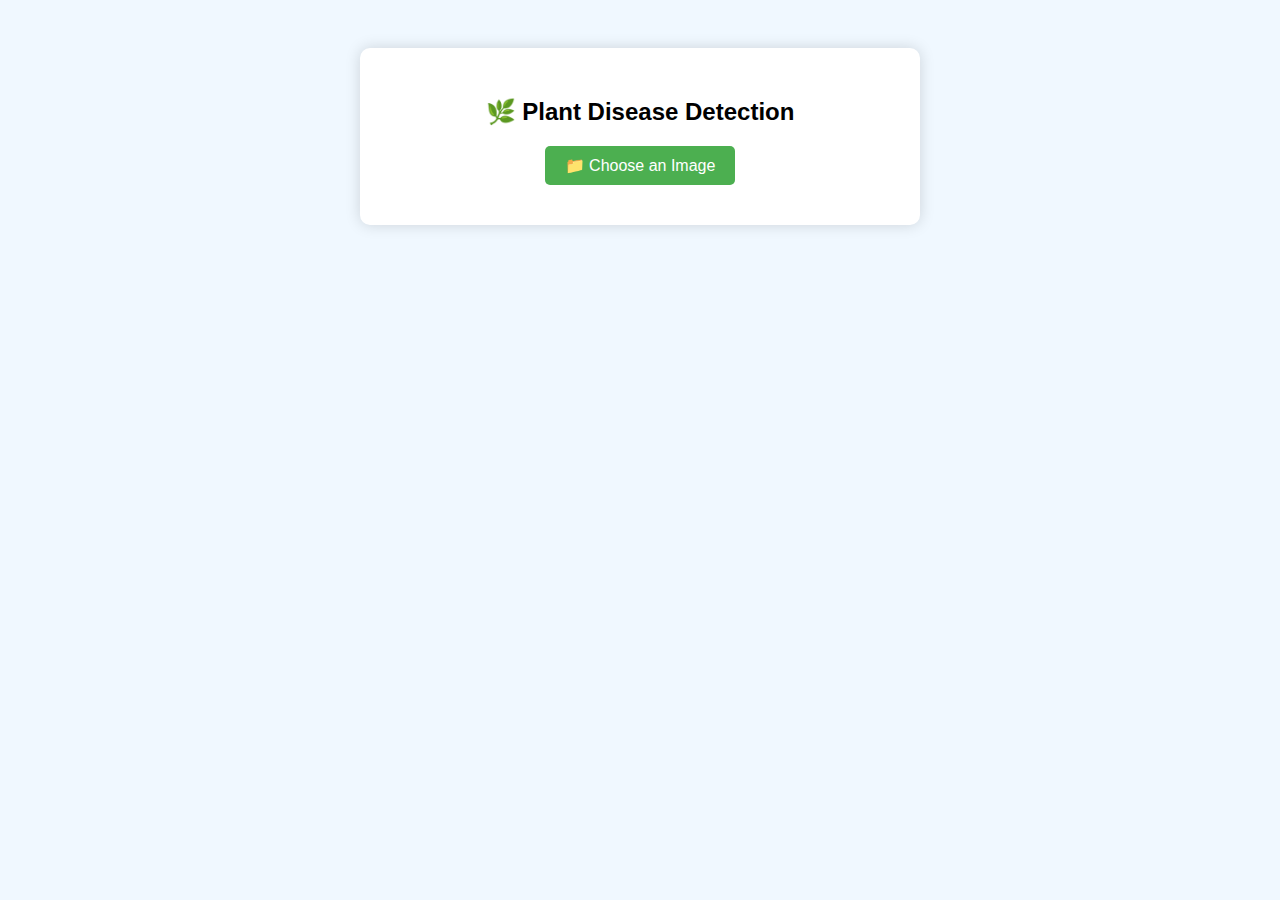
<file: DiseaseNew/templates/index.html>
<!DOCTYPE html>
<html lang="en">
<head>
    <meta charset="UTF-8">
    <meta name="viewport" content="width=device-width, initial-scale=1.0">
    <title>Plant Disease Detection</title>
    <style>
        body {
            font-family: Arial, sans-serif;
            text-align: center;
            background-color: #f0f8ff;
            padding: 40px;
        }
        .container {
            max-width: 500px;
            margin: auto;
            background: #ffffff;
            padding: 30px;
            border-radius: 10px;
            box-shadow: 0px 0px 15px rgba(0, 0, 0, 0.15);
        }
        h2 {
            margin-bottom: 20px;
        }
        input[type="file"] {
            display: none;
        }
        .file-label {
            display: inline-block;
            background: #4CAF50;
            color: white;
            padding: 10px 20px;
            border-radius: 5px;
            cursor: pointer;
            margin-bottom: 10px;
        }
        #preview {
            display: none;
            width: 100%;
            max-height: 300px;
            margin-top: 15px;
            border-radius: 5px;
            object-fit: cover;
        }
        .btn {
            background: #007BFF;
            color: white;
            padding: 10px 20px;
            border: none;
            margin-top: 15px;
            border-radius: 5px;
            cursor: pointer;
            display: none;
        }
        .loading {
            display: none;
            color: #FF8C00;
            font-weight: bold;
            margin-top: 10px;
        }
        .result {
            display: none;
            font-size: 18px;
            margin-top: 15px;
            font-weight: bold;
            color: #2e8b57;
        }
    </style>
</head>
<body>
    <div class="container">
        <h2>🌿 Plant Disease Detection</h2>

        <form id="upload-form" enctype="multipart/form-data">
            <label for="file-input" class="file-label">📁 Choose an Image</label>
            <input id="file-input" type="file" name="image" accept="image/*" required>
            <img id="preview" alt="Image preview">
            <button type="submit" id="submit-btn" class="btn">🔍 Predict</button>
        </form>

        <div class="loading" id="loading">🔄 Predicting disease...</div>
        <div class="result" id="result"></div>
    </div>

    <script>
        const fileInput = document.getElementById('file-input');
        const preview = document.getElementById('preview');
        const submitBtn = document.getElementById('submit-btn');
        const loading = document.getElementById('loading');
        const result = document.getElementById('result');

        fileInput.addEventListener('change', function(event) {
            const file = event.target.files[0];
            if (file) {
                const reader = new FileReader();
                reader.onload = function(e) {
                    preview.src = e.target.result;
                    preview.style.display = 'block';
                    submitBtn.style.display = 'inline-block';
                };
                reader.readAsDataURL(file);
            }
        });

        document.getElementById('upload-form').addEventListener('submit', function(event) {
            event.preventDefault();
            const formData = new FormData();
            formData.append("image", fileInput.files[0]);

            loading.style.display = "block";
            result.style.display = "none";

            fetch("/plantdisease/predict", {
                method: "POST",
                body: formData
            })
            .then(response => response.json())
            .then(data => {
                loading.style.display = "none";
                result.textContent = "🌱 Prediction: " + data.prediction;
                result.style.display = "block";
            })
            .catch(error => {
                loading.style.display = "none";
                result.textContent = "❌ Error: " + error.message;
                result.style.color = "red";
                result.style.display = "block";
            });
        });
    </script>
</body>
</html>
</file>
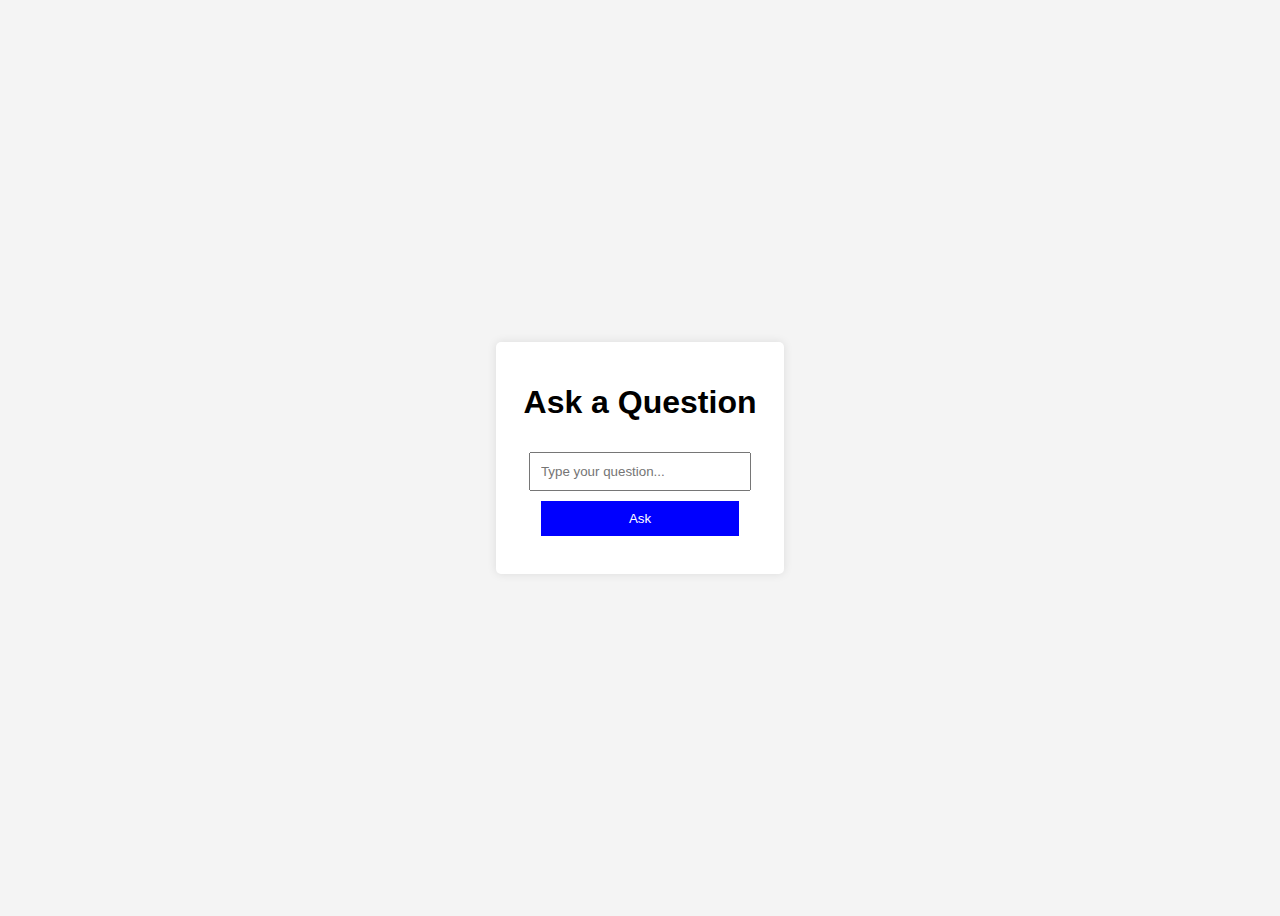
<file: templates/Chatbot/index.html>
<!-- <!DOCTYPE html>
<html lang="en">
<head>
    <meta charset="UTF-8">
    <meta name="viewport" content="width=device-width, initial-scale=1.0">
    <title>Chatbot</title>
    <style>
        body {
    font-family: Arial, sans-serif;
    display: flex;
    justify-content: center;
    align-items: center;
    height: 100vh;
    background-color: #f4f4f4;
}
.container {
    text-align: center;
    background: white;
    padding: 20px;
    border-radius: 5px;
    box-shadow: 0px 0px 10px rgba(0, 0, 0, 0.1);
}
input, button {
    padding: 10px;
    margin-top: 10px;
    width: 80%;
}
button {
    cursor: pointer;
    background: blue;
    color: white;
    border: none;
}
p {
    font-size: 18px;
    margin-top: 10px;
}

    </style>
</head>
<body>
    <div class="container">
        <h1>Ask a Question</h1>
        <input type="text" id="userQuestion" placeholder="Type your question...">
        <button onclick="askQuestion()">Ask</button>
        <p id="response"></p>
    </div>
    <script >
        async function askQuestion() {
    const question = document.getElementById("userQuestion").value;

    if (!question) {
        alert("Please enter a question!");
        return;
    }

    const response = await fetch("http://127.0.0.1:5000/chatbot/predict", {
        method: "POST",
        headers: {
            "Content-Type": "application/json"
        },
        body: JSON.stringify({ question: question })
    });

    const data = await response.json();
    document.getElementById("response").innerText = "Answer: " + data.answer;

}

    </script>
</body>
</html> -->

<!DOCTYPE html>
<html lang="en">
<head>
    <meta charset="UTF-8">
    <title>Chatbot</title>
    <style>
        body {
            font-family: Arial, sans-serif;
            display: flex;
            justify-content: center;
            align-items: center;
            height: 100vh;
            background-color: #f4f4f4;
        }
        .container {
            text-align: center;
            background: white;
            padding: 20px;
            border-radius: 5px;
            box-shadow: 0px 0px 10px rgba(0, 0, 0, 0.1);
        }
        input, button {
            padding: 10px;
            margin-top: 10px;
            width: 80%;
        }
        button {
            cursor: pointer;
            background: blue;
            color: white;
            border: none;
        }
        p {
            font-size: 18px;
            margin-top: 10px;
        }
    </style>
</head>
<body>
    <div class="container">
        <h1>Ask a Question</h1>
        <input type="text" id="userQuestion" placeholder="Type your question...">
        <button onclick="askQuestion()">Ask</button>
        <p id="response"></p>
    </div>

    <script>
        async function askQuestion() {
            const question = document.getElementById("userQuestion").value;

            if (!question) {
                alert("Please enter a question!");
                return;
            }

            const response = await fetch("/chatbot/predict", {
                method: "POST",
                headers: { "Content-Type": "application/json" },
                body: JSON.stringify({ question: question })
            });

            const data = await response.json();
            document.getElementById("response").innerText = "Answer: " + data.answer;
        }
    </script>
</body>
</html>
</file>
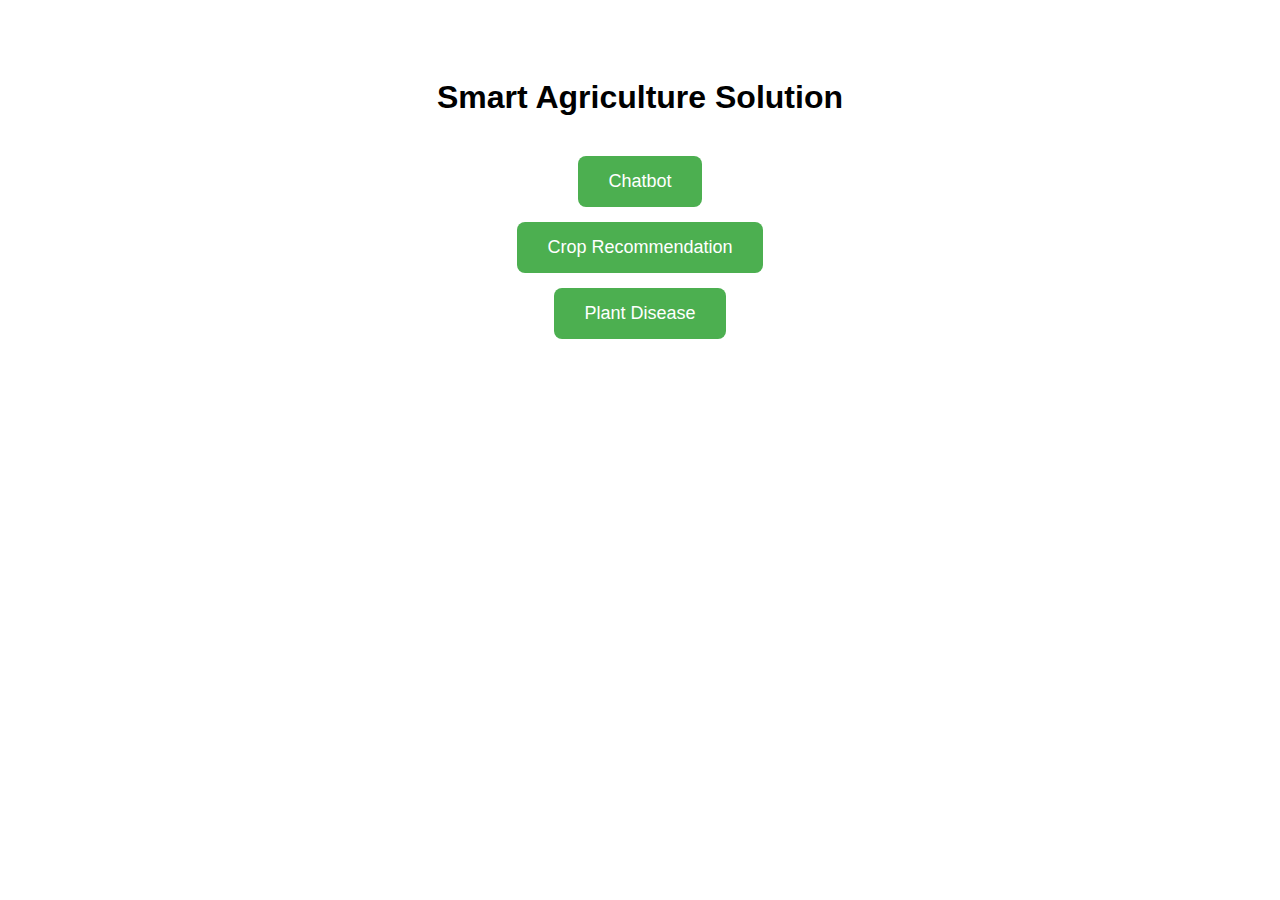
<file: templates/home.html>
<!DOCTYPE html>
<html lang="en">
<head>
    <meta charset="UTF-8">
    <title>Unified Flask App</title>
    <style>
        body {
            font-family: Arial, sans-serif;
            text-align: center;
            padding-top: 50px;
        }
        h1 {
            margin-bottom: 40px;
        }
        .button-container {
            display: flex;
            flex-direction: column;
            align-items: center;
            gap: 15px;
        }
        a.button {
            padding: 15px 30px;
            background-color: #4CAF50;
            color: white;
            text-decoration: none;
            font-size: 18px;
            border-radius: 8px;
            transition: background-color 0.3s ease;
        }
        a.button:hover {
            background-color: #45a049;
        }
    </style>
</head>
<body>
    <h1>Smart Agriculture Solution</h1>
    <div class="button-container">
        <a class="button" href="/chatbot">Chatbot</a>
        <a class="button" href="/croprecommend">Crop Recommendation</a>
        <!-- <a class="button" href="/cropyield">Crop Yield</a> -->
        <a class="button" href="/plantdisease">Plant Disease</a>
        <!-- <a class="button" href="/fertilizer">Fertilizer Recommendation</a> -->

    </div>
</body>
</html>
</file>
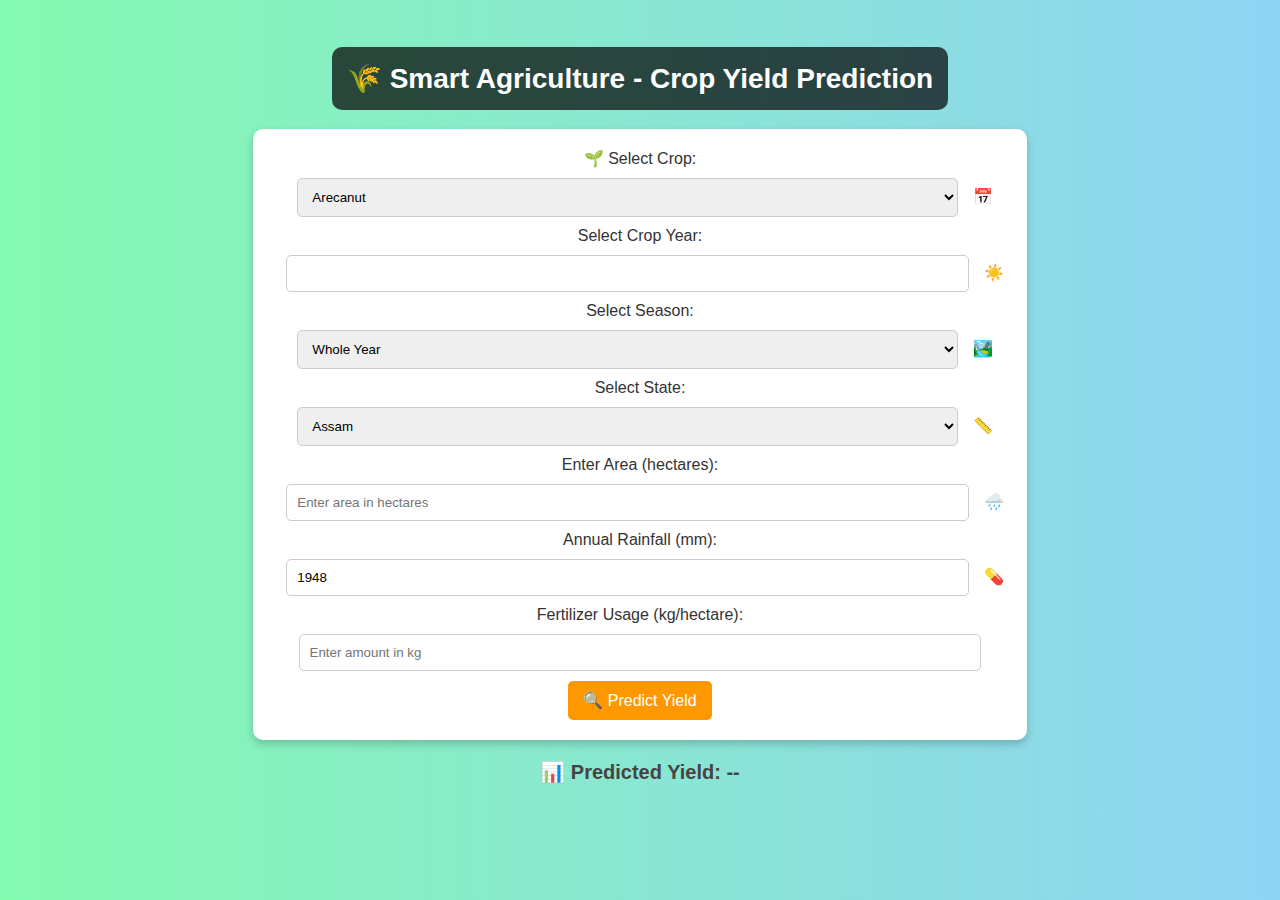
<file: CropYield/templates/cy.html>
<!DOCTYPE html>
<html lang="en">
<head>
    <meta charset="UTF-8">
    <meta name="viewport" content="width=device-width, initial-scale=1.0">
    <title>🌾 Smart Agriculture - Crop Yield Prediction</title>
    <style>
        body {
            background: linear-gradient(to right, #84fab0, #8fd3f4);
            font-family: Arial, sans-serif;
            text-align: center;
            color: #333;
            padding: 20px;
        }
        h1 {
            font-size: 28px;
            color: #fff;
            background: rgba(0, 0, 0, 0.7);
            padding: 15px;
            border-radius: 10px;
            display: inline-block;
        }
        form {
            background: white;
            padding: 20px;
            border-radius: 10px;
            box-shadow: 0px 4px 8px rgba(0, 0, 0, 0.2);
            width: 60%;
            margin: auto;
        }
        select, input {
            width: 90%;
            padding: 10px;
            margin: 10px;
            border: 1px solid #ccc;
            border-radius: 5px;
        }
        button {
            background-color: #ff9800;
            color: white;
            padding: 10px 15px;
            border: none;
            border-radius: 5px;
            font-size: 16px;
            cursor: pointer;
        }
        button:hover {
            background-color: #e68900;
        }
        .result {
            margin-top: 20px;
            font-size: 20px;
            font-weight: bold;
            color: #444;
        }
    </style>
</head>
<body>
    <h1>🌾 Smart Agriculture - Crop Yield Prediction</h1>
    <br>

    <form id="predictForm">
        <label for="crop">🌱 Select Crop:</label>
        <select id="crop" name="crop" required>
            <option value="Arecanut">Arecanut</option>
            <option value="Arhar/Tur">Arhar/Tur</option>
            <option value="Castor seed">Castor seed</option>
            <option value="Coconut">Coconut</option>
            <option value="Cotton(lint)">Cotton(lint)</option>
            <option value="Dry chillies">Dry chillies</option>
            <option value="Gram">Gram</option>
            <option value="Jute">Jute</option>
            <option value="Linseed">Linseed</option>
            <option value="Maize">Maize</option>
            <option value="Mesta">Mesta</option>
            <option value="Niger seed">Niger seed</option>
            <option value="Onion">Onion</option>
            <option value="Other Rabi pulses">Other Rabi pulses</option>
            <option value="Potato">Potato</option>
            <option value="Rapeseed & Mustard">Rapeseed & Mustard</option>
            <option value="Rice">Rice</option>
            <option value="Sesamum">Sesamum</option>
            <option value="Small millets">Small millets</option>
            <option value="Sugarcane">Sugarcane</option>
            <option value="Sweet potato">Sweet potato</option>
            <option value="Tapioca">Tapioca</option>
            <option value="Tobacco">Tobacco</option>
            <option value="Turmeric">Turmeric</option>
            <option value="Wheat">Wheat</option>
            <option value="Bajra">Bajra</option>
            <option value="Black pepper">Black pepper</option>
            <option value="Cardamom">Cardamom</option>
            <option value="Coriander">Coriander</option>
            <option value="Garlic">Garlic</option>
            <option value="Ginger">Ginger</option>
            <option value="Groundnut">Groundnut</option>
            <option value="Horse-gram">Horse-gram</option>
            <option value="Jowar">Jowar</option>
            <option value="Ragi">Ragi</option>
            <option value="Cashewnut">Cashewnut</option>
            <option value="Banana">Banana</option>
            <option value="Soyabean">Soyabean</option>
            <option value="Barley">Barley</option>
            <option value="Khesari">Khesari</option>
            <option value="Masoor">Masoor</option>
            <option value="Moong(Green Gram)">Moong(Green Gram)</option>
            <option value="Other Kharif pulses">Other Kharif pulses</option>
            <option value="Safflower">Safflower</option>
            <option value="Sannhamp">Sannhamp</option>
            <option value="Sunflower">Sunflower</option>
            <option value="Urad">Urad</option>
            <option value="Peas & beans (Pulses)">Peas & beans (Pulses)</option>
            <option value="Other oilseeds">Other oilseeds</option>
            <option value="Other Cereals">Other Cereals</option>
            <option value="Cowpea(Lobia)">Cowpea(Lobia)</option>
            <option value="Oilseeds total">Oilseeds total</option>
            <option value="Guar seed">Guar seed</option>
            <option value="Other Summer Pulses">Other Summer Pulses</option>
            <option value="Moth">Moth</option>
            <!-- Add more crops -->
        </select>

        <label for="crop_year">📅 Select Crop Year:</label>
        <input type="number" id="crop_year" name="crop_year" min="1997" max="2025" required>

        <label for="season">☀️ Select Season:</label>
        <select id="season" name="season" required>
            <option value="Whole Year">Whole Year</option>
            <option value="Kharif">Kharif</option>
            <option value="Rabi">Rabi</option>
            <option value="Autumn">Autumn</option>
            <option value="Summer">Summer</option>
            <option value="Winter">Winter</option>
        </select>

        <label for="state">🏞️ Select State:</label>
        <select id="state" name="state" required>
            <option value="Assam">Assam</option>
            <option value="Karnataka">Karnataka</option>
            <option value="Kerala">Kerala</option>
            <option value="Meghalaya">Meghalaya</option>
            <option value="West Bengal">West Bengal</option>
            <option value="Puducherry">Puducherry</option>
            <option value="Goa">Goa</option>
            <option value="Andhra Pradesh">Andhra Pradesh</option>
            <option value="Tamil Nadu">Tamil Nadu</option>
            <option value="Odisha">Odisha</option>
            <option value="Bihar">Bihar</option>
            <option value="Gujarat">Gujarat</option>
            <option value="Madhya Pradesh">Madhya Pradesh</option>
            <option value="Maharashtra">Maharashtra</option>
            <option value="Mizoram">Mizoram</option>
            <option value="Punjab">Punjab</option>
            <option value="Uttar Pradesh">Uttar Pradesh</option>
            <option value="Haryana">Haryana</option>
            <option value="Himachal Pradesh">Himachal Pradesh</option>
            <option value="Tripura">Tripura</option>
            <option value="Nagaland">Nagaland</option>
            <option value="Chhattisgarh">Chhattisgarh</option>
            <option value="Uttarakhand">Uttarakhand</option>
            <option value="Jharkhand">Jharkhand</option>
            <option value="Delhi">Delhi</option>
            <option value="Manipur">Manipur</option>
            <option value="Jammu and Kashmir">Jammu and Kashmir</option>
            <option value="Telangana">Telangana</option>
            <option value="Arunachal Pradesh">Arunachal Pradesh</option>
            <option value="Sikkim">Sikkim</option>
            <!-- Add more states -->
        </select>

        <label for="area">📏 Enter Area (hectares):</label>
        <input type="number" id="area" name="area" placeholder="Enter area in hectares" required>

        <label for="rainfall">🌧️ Annual Rainfall (mm):</label>
        <input type="number" id="rainfall" name="rainfall" placeholder="Auto-fetched" readonly>

        <label for="fertilizer">💊 Fertilizer Usage (kg/hectare):</label>
        <input type="number" id="fertilizer" name="fertilizer" placeholder="Enter amount in kg" required>

        <button type="button" onclick="predictYield()">🔍 Predict Yield</button>
    </form>

    <div class="result" id="predictionResult">📊 Predicted Yield: --</div>

    <script>
        async function fetchRainfall() {
            // Simulated API call for rainfall (Replace with actual API)
            document.getElementById("rainfall").value = Math.floor(Math.random() * (2000 - 500) + 500);
        }

        function predictYield() {
            let crop = document.getElementById("crop").value;
            let cropYear = document.getElementById("crop_year").value;
            let season = document.getElementById("season").value;
            let state = document.getElementById("state").value;
            let area = document.getElementById("area").value;
            let rainfall = document.getElementById("rainfall").value;
            let fertilizer = document.getElementById("fertilizer").value;

            if (!crop || !cropYear || !season || !state || !area || !rainfall || !fertilizer) {
                alert("Please fill all fields.");
                return;
            }

            // Simulated prediction logic (Replace with actual API request)
            let predictedYield = (parseInt(area) * 2 + parseInt(rainfall) * 0.5 + parseInt(fertilizer) * 0.7) / 10;
            document.getElementById("predictionResult").innerHTML = `📊 Predicted Yield: ${predictedYield.toFixed(2)} tons/hectare`;
        }

        // Auto-fetch rainfall data on page load
        window.onload = fetchRainfall;
    </script>
</body>
</html>
</file>
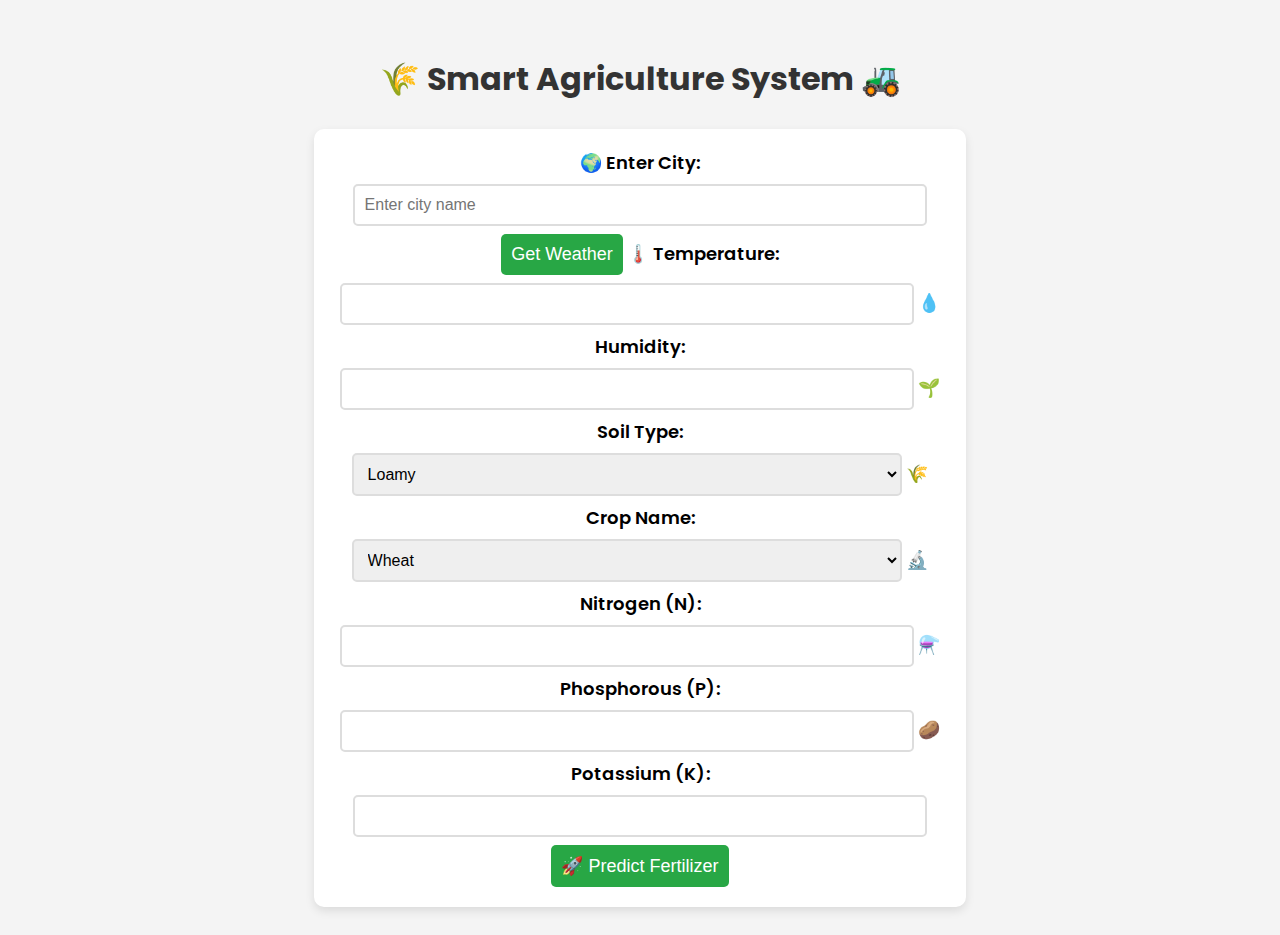
<file: Fertilizer/templates/fs.html>
<!DOCTYPE html>
<html lang="en">
<head>
    <meta charset="UTF-8">
    <meta name="viewport" content="width=device-width, initial-scale=1.0">
    <title>🌾 Smart Agriculture System</title>

    <!-- Google Fonts -->
    <link href="https://fonts.googleapis.com/css2?family=Poppins:wght@300;400;600&display=swap" rel="stylesheet">

    <style>
        body {
            font-family: 'Poppins', sans-serif;
            background-color: #f4f4f4;
            text-align: center;
            padding: 20px;
        }

        h2 {
            font-size: 32px;
            color: #333;
        }

        form {
            background: white;
            padding: 20px;
            border-radius: 10px;
            width: 50%;
            margin: auto;
            box-shadow: 0px 4px 10px rgba(0, 0, 0, 0.1);
        }

        label {
            font-size: 18px;
            font-weight: 600;
        }

        input, select {
            width: 90%;
            padding: 10px;
            margin: 8px 0;
            font-size: 16px;
            border: 2px solid #ddd;
            border-radius: 5px;
        }

        button {
            background-color: #28a745;
            color: white;
            font-size: 18px;
            padding: 10px;
            border: none;
            border-radius: 5px;
            cursor: pointer;
            transition: 0.3s;
        }

        button:hover {
            background-color: #218838;
        }

        #result {
            font-size: 24px;
            font-weight: bold;
            color: #333;
            margin-top: 20px;
            background: #e9f5e9;
            padding: 10px;
            border-radius: 8px;
            display: none;
        }
    </style>
</head>
<body>

    <h2>🌾 Smart Agriculture System 🚜</h2>

    <form id="fertilizer-form">
        <label>🌍 Enter City:</label>
        <input type="text" id="city" placeholder="Enter city name" required>
        <button type="button" onclick="fetchWeather()">Get Weather</button>

        <label>🌡️ Temperature:</label>
        <input type="number" id="temperature" readonly>

        <label>💧 Humidity:</label>
        <input type="number" id="humidity" readonly>

        <label>🌱 Soil Type:</label>
        <select id="soil_type">
            <option value="Loamy">Loamy</option>
            <option value="Sandy">Sandy</option>
            <option value="Clay">Clay</option>
            <option value="Silty">Silty</option>
        </select>

        <label>🌾 Crop Name:</label>
        <select id="crop_name">
            <option value="Wheat">Wheat</option>
            <option value="Rice">Rice</option>
            <option value="Maize">Maize</option>
            <option value="Sugarcane">Sugarcane</option>
        </select>

        <label>🔬 Nitrogen (N):</label>
        <input type="number" id="nitrogen" required>

        <label>⚗️ Phosphorous (P):</label>
        <input type="number" id="phosphorous" required>

        <label>🥔 Potassium (K):</label>
        <input type="number" id="potassium" required>

        <button type="submit">🚀 Predict Fertilizer</button>
    </form>

    <div id="result"></div>

    <script>
        async function fetchWeather() {
            let city = document.getElementById("city").value;
            if (!city) {
                alert("Please enter a city name!");
                return;
            }

            try {
                let response = await fetch(`https://api.weatherapi.com/v1/current.json?key=12018757b8f04aa4960105503252402&q=${city}`);
                let data = await response.json();

                document.getElementById("temperature").value = data.current.temp_c;
                document.getElementById("humidity").value = data.current.humidity;
            } catch (error) {
                console.error("Error fetching weather:", error);
                alert("Failed to fetch weather data!");
            }
        }

        document.getElementById("fertilizer-form").addEventListener("submit", async function(event) {
            event.preventDefault();

            let requestData = {
                temperature: document.getElementById("temperature").value,
                humidity: document.getElementById("humidity").value,
                nitrogen: document.getElementById("nitrogen").value,
                phosphorous: document.getElementById("phosphorous").value,
                potassium: document.getElementById("potassium").value,
                soil_type: document.getElementById("soil_type").value,
                crop_name: document.getElementById("crop_name").value
            };

            try {
                let response = await fetch("/predict", {
                    method: "POST",
                    headers: { "Content-Type": "application/json" },
                    body: JSON.stringify(requestData)
                });

                let result = await response.json();
                document.getElementById("result").innerHTML = `🌾 Recommended Fertilizer: ${result.fertilizer} <br> 📏 Dosage: ${result.dosage}`;
                document.getElementById("result").style.display = "block";
            } catch (error) {
                console.error("Error:", error);
                document.getElementById("result").innerHTML = "⚠️ Error: Unable to fetch fertilizer recommendation.";
                document.getElementById("result").style.display = "block";
            }
        });
    </script>

</body>
</html>
</file>
